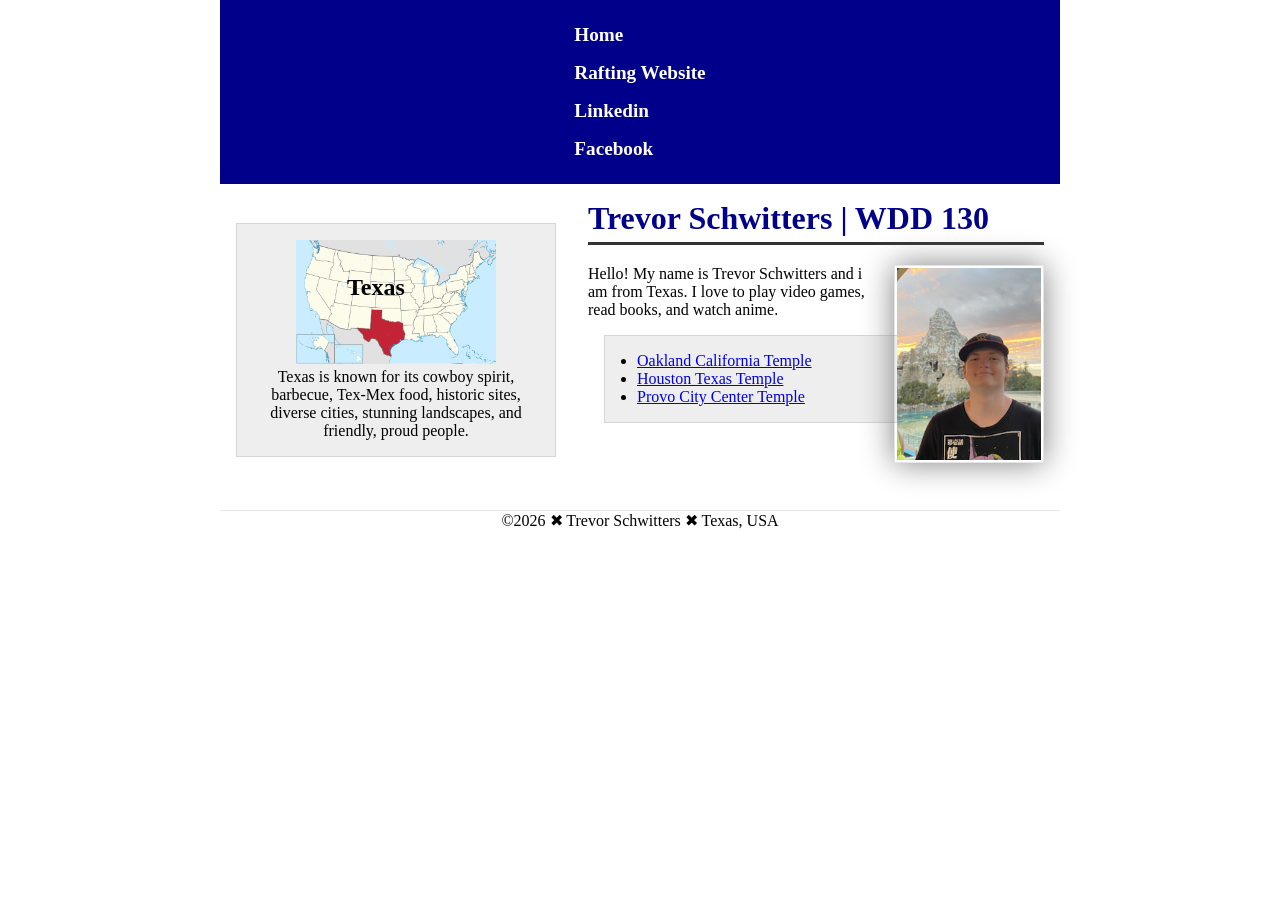
<file: index.html>
<!-- 5/20/2026 -->
<!DOCTYPE html>
<html lang="en">

<head>
    <meta charset="UTF-8">
    <meta name="viewport" content="width=device-width, initial-scale=1.0">
    <title>Trevor Schwitters | WDD 130</title>
    <meta name="description" content="Introduction, Trevor Schwitters, WDD 130: Web Fundamentals.">
    <meta name="author" content="Trevor Schwitters">
    <link rel="stylesheet" href="styles/styles.css">
</head>

<body>
    <header>
        <nav>
        <a href="#">Home</a>
        <a href="wwr/">Rafting Website</a>
        <a href="https://www.linkedin.com/in/trevor-schwitters-b3b1b43a8/">Linkedin</a>
        <a href="https://facebook.com">Facebook</a>
        </nav>
    </header>

    <div class="grid">
        <main>
            <h1>Trevor Schwitters | WDD 130</h1>
            <img src="images/profile.jpg" alt="Trevor Schwitters.">
            <p>Hello! My name is Trevor Schwitters and i am from Texas. I love to play video games, read
                books, and watch anime.</p>

            <ul class="box indent">
                <li><a href="https://www.churchofjesuschrist.org/temples/details/oakland-california-temple?lang=eng"
                      target="_blank">Oakland California Temple</a></li>
                <li><a href="https://www.churchofjesuschrist.org/temples/details/houston-texas-temple?lang=eng"
                      target="_blank">Houston Texas Temple</a></li>
                <li><a href="https://www.churchofjesuschrist.org/temples/details/provo-city-center-temple?lang=eng"
                      target="_blank">Provo City Center Temple</a></li>
            </ul>

        </main>

        <aside class="box">
            <h2>Texas</h2>
            <img src="images/texas_in_united_states.png" alt="texas highlighted on USA map">
            <p>Texas is known for its cowboy spirit, barbecue, Tex-Mex food, historic sites, diverse
                cities, stunning landscapes, and friendly, proud people.</p>
        </aside>
    </div>

    <footer>
        <p>©2026 ✖ Trevor Schwitters ✖ Texas, USA</p>
    </footer>
</body>

</html>
</file>
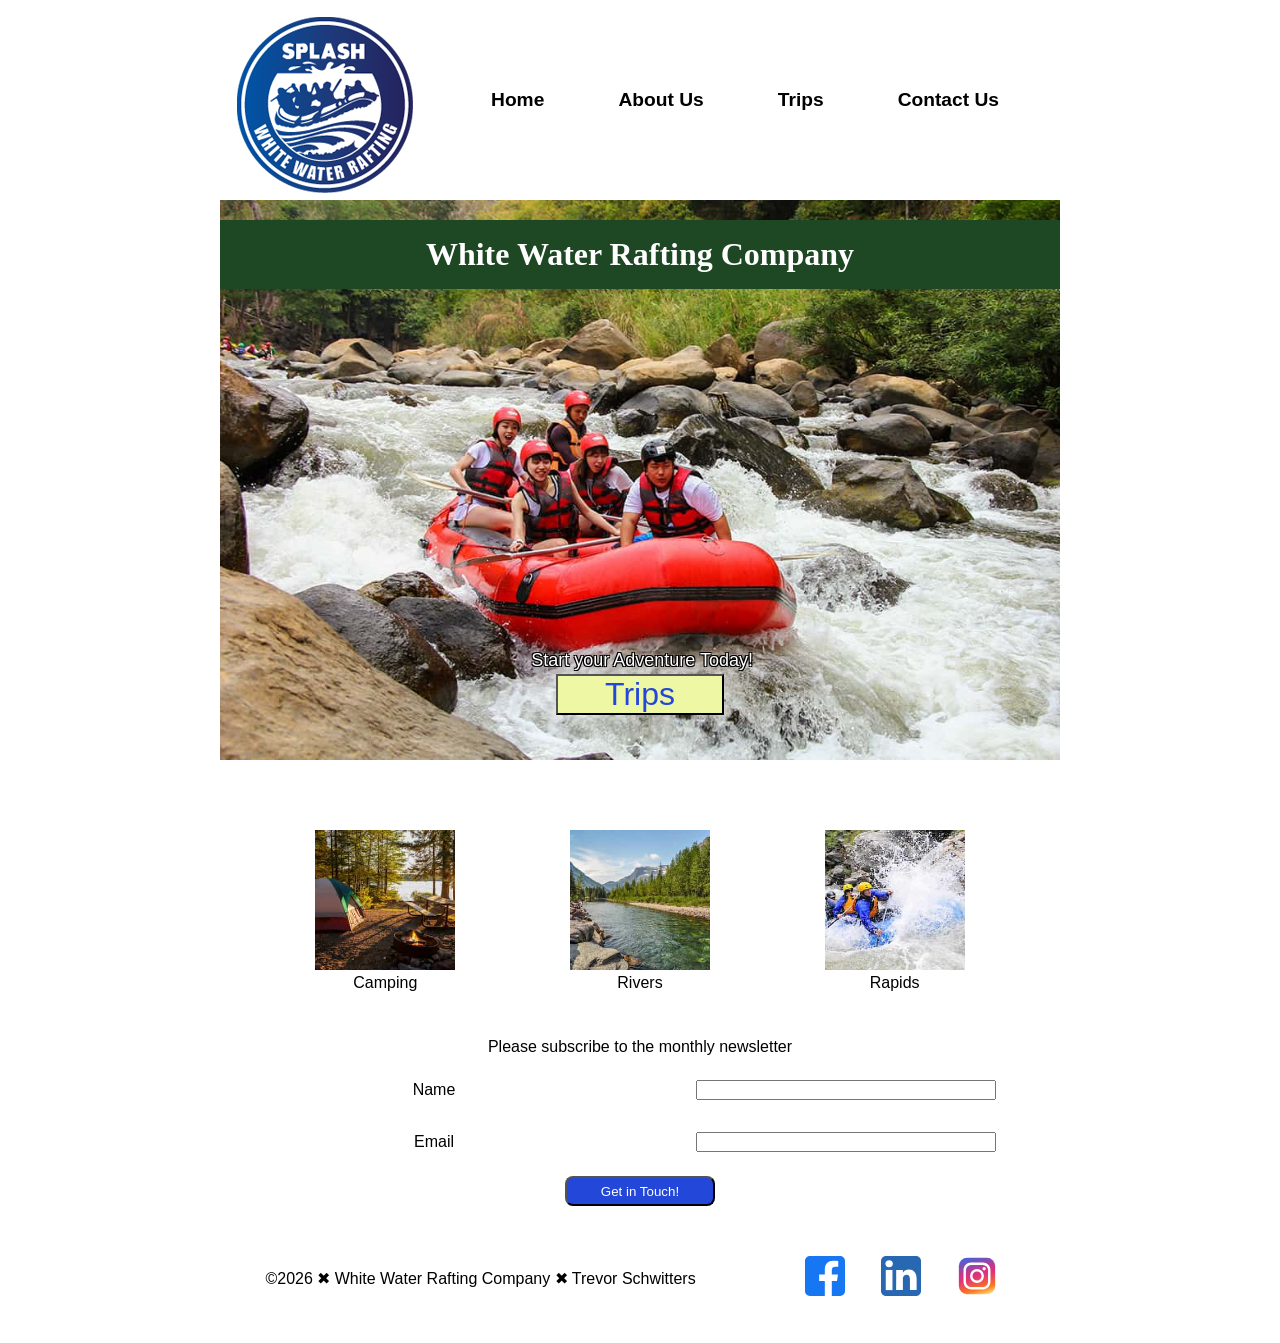
<file: wwr/index.html>
<!DOCTYPE html>
<html lang="en">

<head>
    <meta charset="UTF-8">
    <meta name="viewport" content="width=device-width, initial-scale=1.0">
    <title>White Water Rafting, index</title>
    <meta name="index"
      content="Main page for the White Water Rafting Company including a newsletter sign up and a call to action link with a link to the trips page.">
    <meta name="author" content="Trevor Schwitters">
    <link rel="stylesheet" href="styles/rafting.css">
</head>

<body>
    <header>
        <img src="images/wwr_logo.png" alt="White Water Rafting Company Logo">
        <nav>
            <a href="index.html">Home</a>
            <a href="about.html">About Us</a>
            <a href="trips.html">Trips</a>
            <a href="contact.html">Contact Us</a>
        </nav>
    </header>

    <main>
        <div class="hero">
            <img src="images/hero.jpg" alt="People Rafting">
            <h1>White Water Rafting Company</h1>
            <section class="hero-button">
                <p>Start your Adventure Today!</p>
                <a href="trips.html">
                <button>Trips</button>
                </a>
            </section>
        </div>
        <div>
            <section class="multi-image-3">
                <figure>
                    <img src="images/camp.jpg" alt="Campsite with tent and firepit">
                    <figcaption>Camping</figcaption>
                </figure>
                <figure>
                    <img src="images/river.jpg" alt="a scenic river">
                    <figcaption>Rivers</figcaption>
                </figure>
                <figure>
                    <img src="images/rapids.jpg" alt="people in raft getting splashed">
                    <figcaption>Rapids</figcaption>
                </figure>
            </section>
        </div>
        <form>
            <div class="form-item center">
                <label>Please subscribe to the monthly newsletter</label>
            </div>
            <div class="form-item single-input-index">
                <div><label for="name">Name</label></div>
                <div><input type="text" id="name" name="name"></div>
            </div>
            <div class="form-item single-input-index">
                <div><label for="email">Email</label></div>
                <div><input type="email" id="email" name="email"></div>
            </div>
            <div class="form-item submit">
                <button type="submit">Get in Touch!</button>
            </div>
        </form>
    </main>

    <footer>
        <p>©2026 ✖ White Water Rafting Company ✖ Trevor Schwitters</p>
        <nav class="socialmedia">
            <a href="https://facebook.com">
                <img src="images/facebook-square.svg" alt="Facebook Icon">
            </a>
            <a href="https://linkedin.com">
                <img src="images/linkedin-square.svg" alt="Linkedin Icon">
            </a>
            <a href="https://instagram.com">
                <img src="images/instagram-square.svg" alt="Instagram Icon">
            </a>
        </nav>
    </footer>
</body>

</html>
</file>
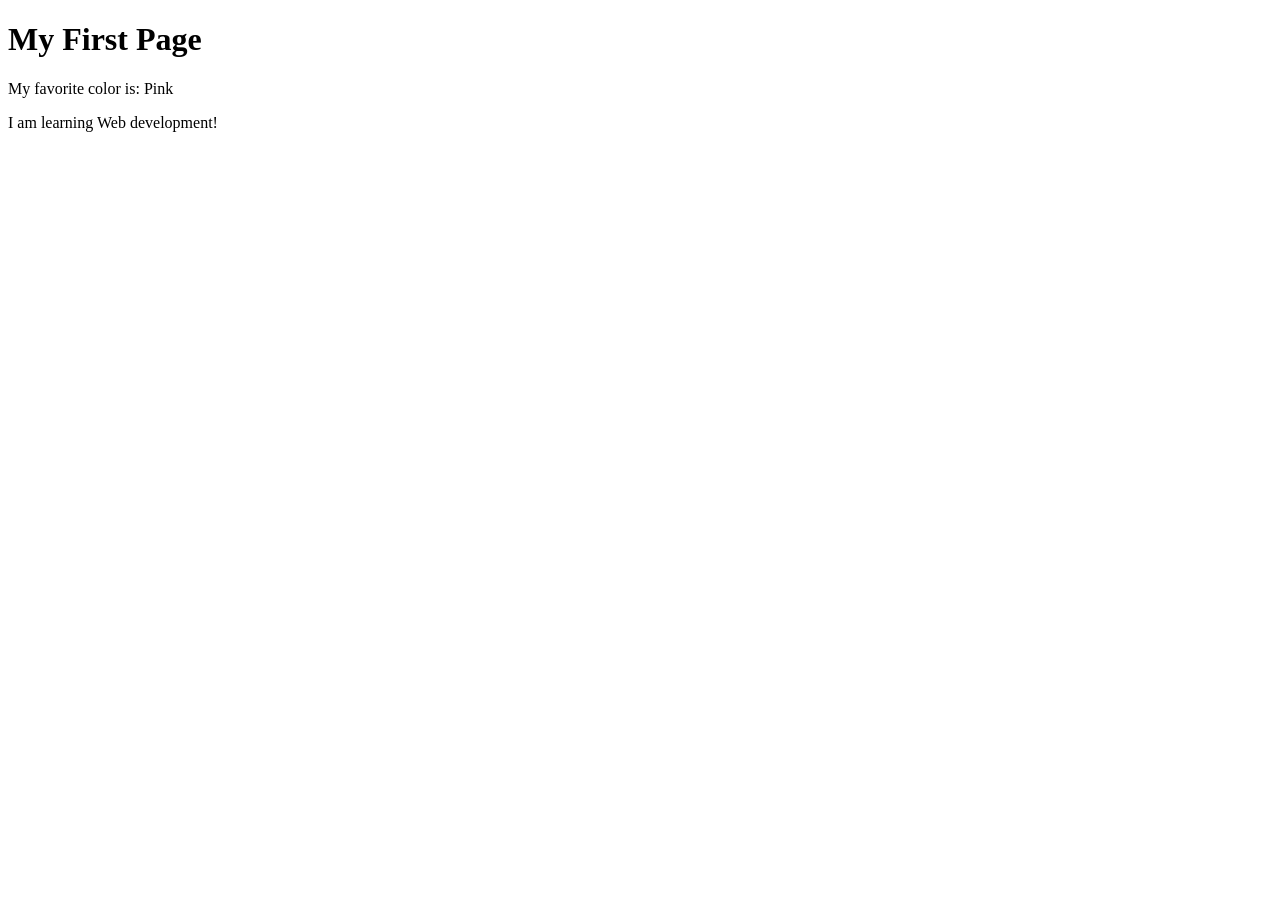
<file: week01/first-page.html>
<!DOCTYPE html>
<html lang="en">

<head>
    <meta charset="UTF-8">
    <meta name="viewport" content="width=device-width, initial-scale=1.0">
    <title>My First Page</title>
</head>

<body>
    <h1>My First Page</h1>
    <p>My favorite color is: Pink</p>
    <p>I am learning Web development!</p>
</body>

</html>
</file>
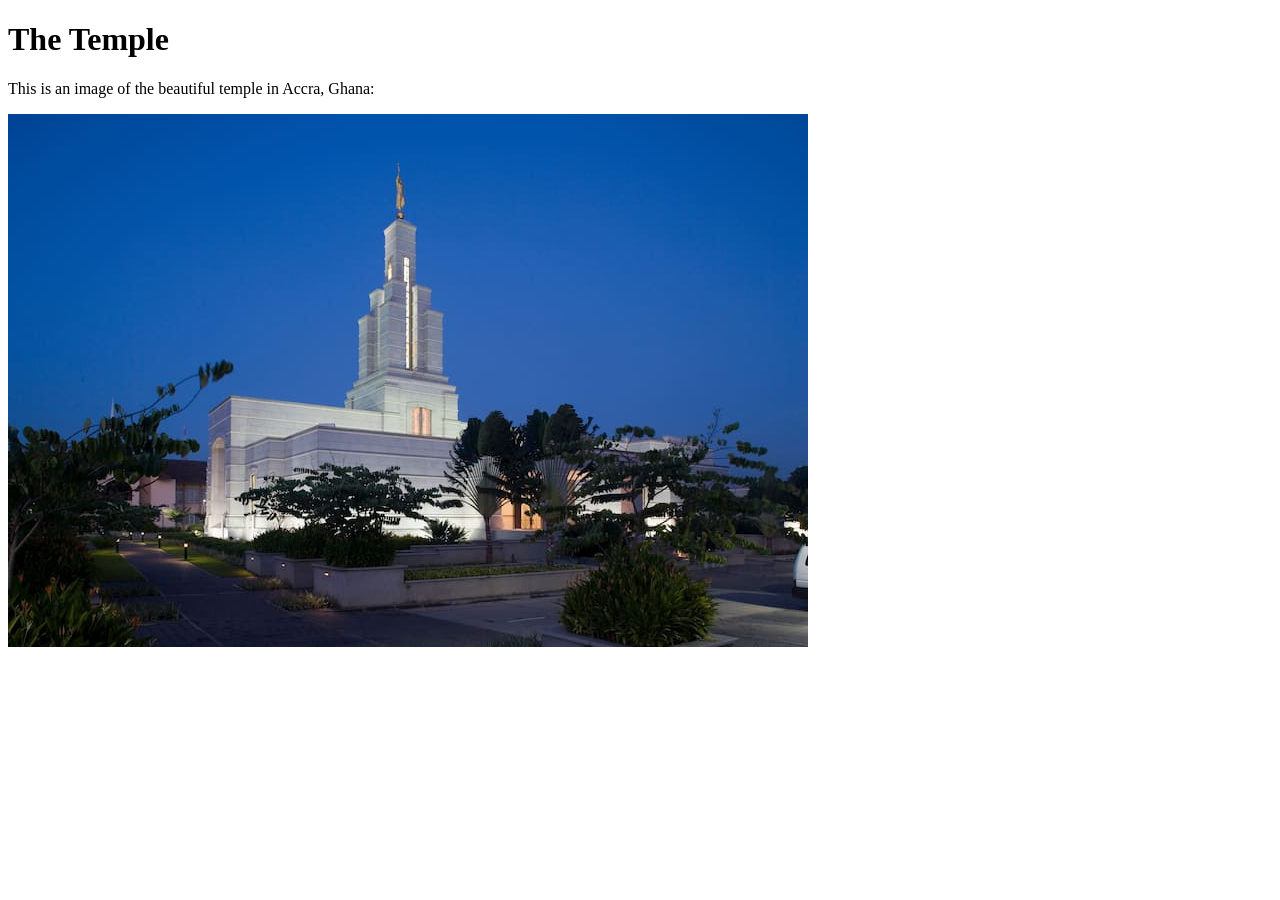
<file: week01/images-solution.html>
<!DOCTYPE html>
<html lang="en">
<head>
    <meta charset="UTF-8">
    <meta name="viewport" content="width=device-width, initial-scale=1.0">
    <title>Temple Image</title>
</head>
<body>
    <h1>The Temple</h1>
    <p>This is an image of the beautiful temple in Accra, Ghana:</p>
    <img src="images/temple-small.jpg" alt="The Accra Ghana Temple">
    
</body>
</html>
</file>
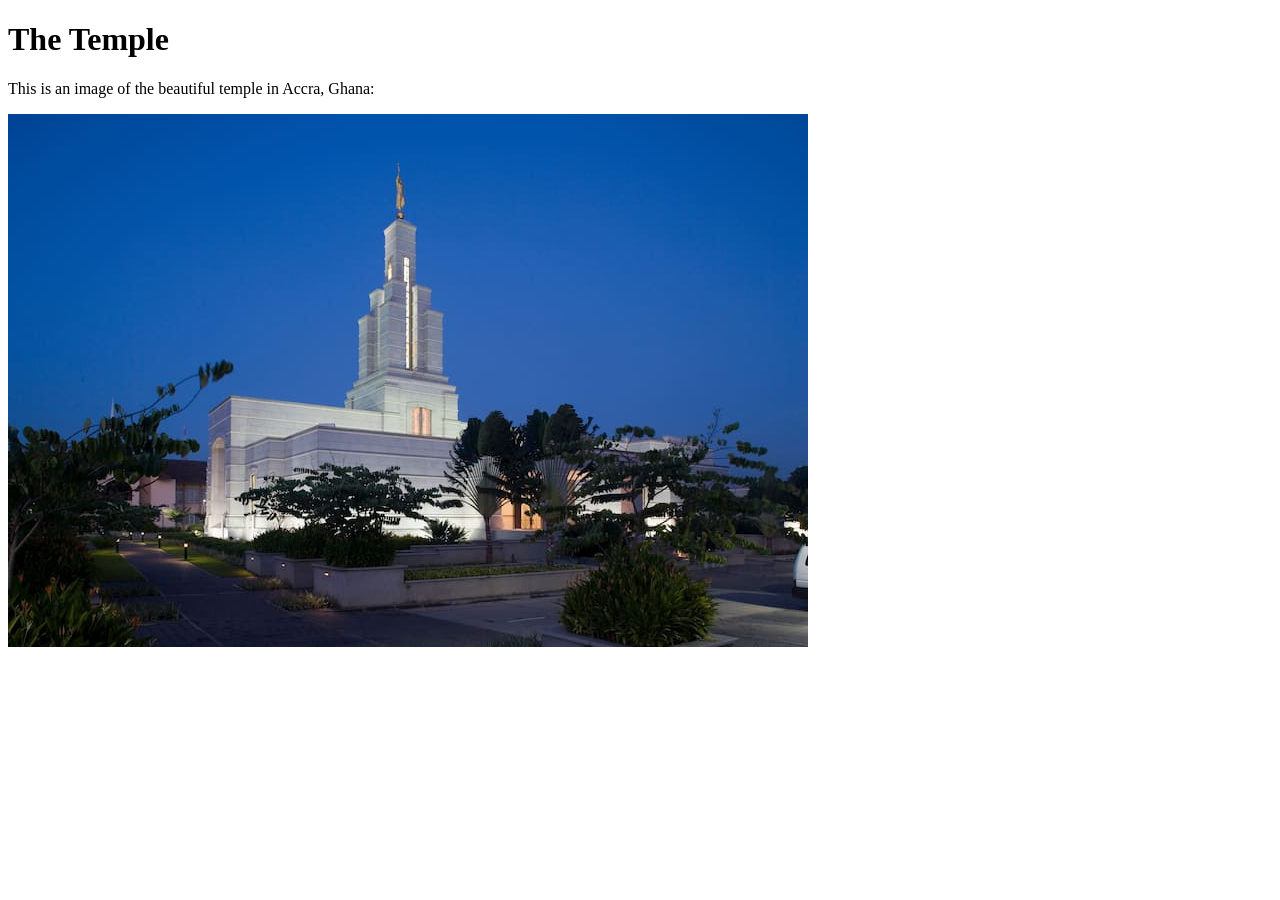
<file: week01/images.html>
<!DOCTYPE html>
<html lang="en">

<head>
    <meta charset="UTF-8">
    <meta name="viewport" content="width=device-width, initial-scale=1.0">
    <title>Temple Image</title>
</head>

<body>
    <h1>The Temple</h1>
    <p>This is an image of the beautiful temple in Accra, Ghana:</p>
    <img src="images/temple-small.jpg" alt="The Accra Ghana Temple">

</body>

</html>
</file>
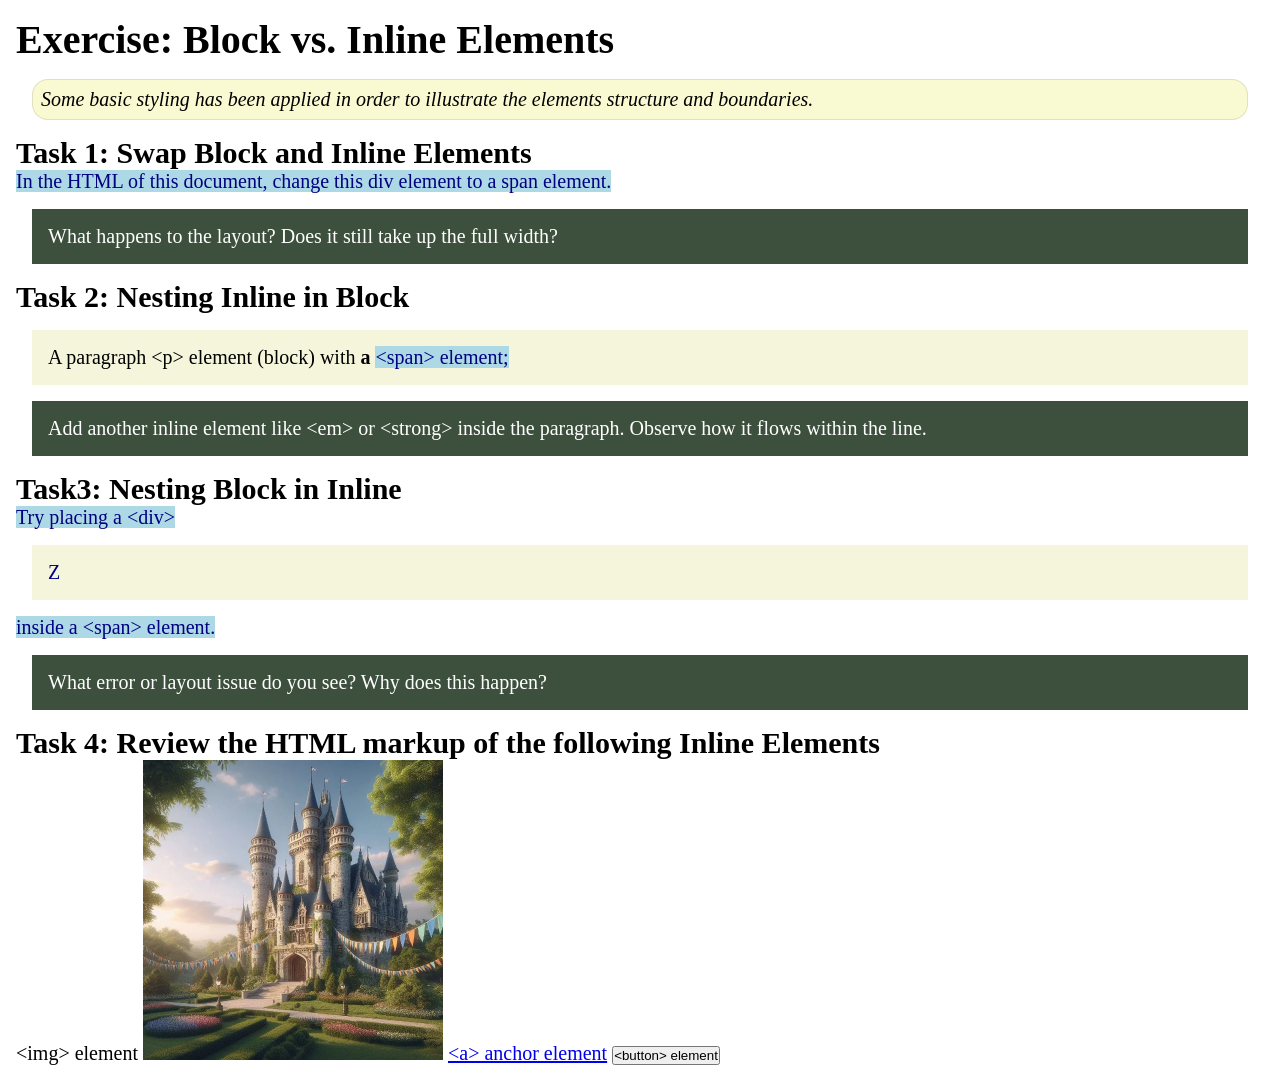
<file: week02/block-vs-inline.html>
<!DOCTYPE html>
<html lang="en">

<head>
    <meta charset="UTF-8">
    <meta name="viewport" content="width=device-width, initial-scale=1.0">
    <title>Exercise: Block vs. Inline Elements</title>
    <link rel="stylesheet" href="styles/block-vs-inline.css">
</head>

<body>
    <main>
        <h1>Exercise: Block vs. Inline Elements</h1>
        <p class="note">Some basic styling has been applied in order to illustrate the elements structure and
            boundaries.</p>

        <h2>Task 1: Swap Block and Inline Elements</h2>
        <span>In the HTML of this document, change this div element to a span element.</span>

        <p class="question">What happens to the layout? Does it still take up the full width?</p>

        <h2>Task 2: Nesting Inline in Block</h2>
        <p>A paragraph &lt;p&gt; element (block) with <strong>a</strong> <span>&lt;span&gt; element;</span></p>
        <p class="question">Add another inline element like &lt;em&gt; or &lt;strong&gt; inside the paragraph. Observe
            how it flows within the line.</p>

        <h2>Task3: Nesting Block in Inline</h2>
        <span>Try placing a &lt;div&gt; <div>Z</div> inside a &lt;span&gt; element.</span>
            <p class="question">What error or layout issue do you see? Why does this happen?</p>


            <h2>Task 4: Review the HTML markup of the following Inline Elements</h2>
        &lt;img&gt; element
        <img src="images/castle.webp" alt="placeholder image (images are inline)" width="300" height="300">
        <a href="https://churchofjesuschrist.org">&lt;a&gt; anchor element</a>
        <button type="button">&lt;button&gt; element</button>
    </main>
</body>

</html>
</file>
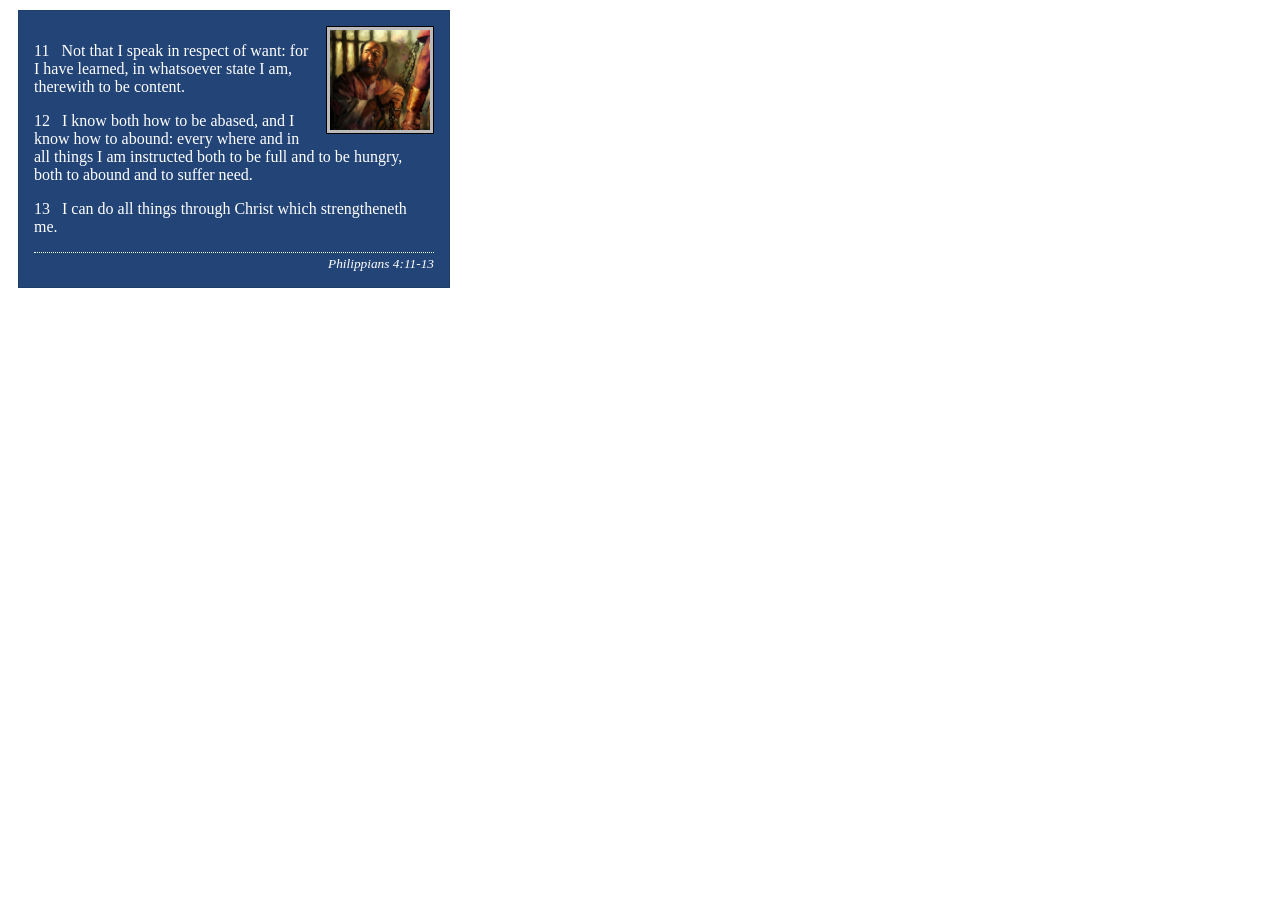
<file: week02/box-model-solution.html>
<!DOCTYPE html>
<html lang="en">
<head>
    <meta charset="UTF-8">
    <meta name="viewport" content="width=device-width, initial-scale=1.0">
    <title>Box Model Activity</title>
    <link rel="stylesheet" href="styles/box-model-solution.css">
</head>
<body>
    <main>
        <div class="callout">
            <img src="images/apostle-paul-imprisoned.webp" alt="Paul the Apostle - Imprisoned in Rome" width="200" height="200">
            <blockquote>
                <p>11 &nbsp; Not that I speak in respect of want: for I have learned, in whatsoever state I am, therewith to be content.</p>
                <p>12 &nbsp; I know both how to be abased, and I know how to abound: every where and in all things I am instructed both to be full and to be hungry, both to abound and to suffer need.</p>
                <p>13 &nbsp; I can do all things through Christ which strengtheneth me.</p>
            </blockquote>
            <cite>Philippians 4:11-13</cite>
        </div>
    </main>
</body>
</html>
</file>
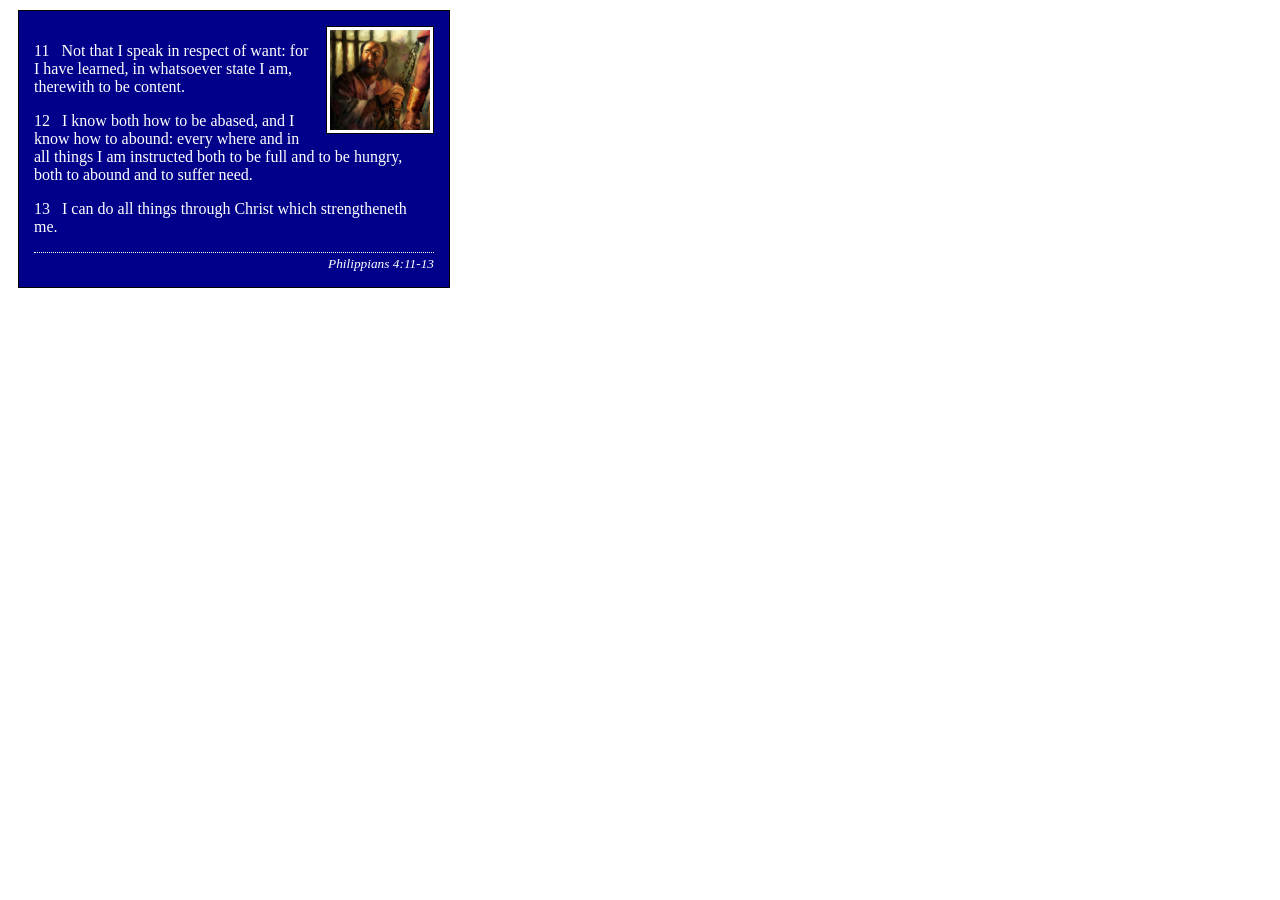
<file: week02/box-model.html>
<!DOCTYPE html>
<html lang="en">
<head>
    <meta charset="UTF-8">
    <meta name="viewport" content="width=device-width, initial-scale=1.0">
    <title>Box Model Activity</title>
    <link rel="stylesheet" href="styles/box-model.css">
</head>
<body>
    <main>
        <div class="callout">
            <img src="images/apostle-paul-imprisoned.webp" alt="Paul the Apostle - Imprisoned in Rome" width="200" height="200">
            <blockquote>
                <p>11 &nbsp; Not that I speak in respect of want: for I have learned, in whatsoever state I am, therewith to be content.</p>
                <p>12 &nbsp; I know both how to be abased, and I know how to abound: every where and in all things I am instructed both to be full and to be hungry, both to abound and to suffer need.</p>
                <p>13 &nbsp; I can do all things through Christ which strengtheneth me.</p>
            </blockquote>
            <cite>Philippians 4:11-13</cite>
        </div>
    </main>
</body>
</html>
</file>
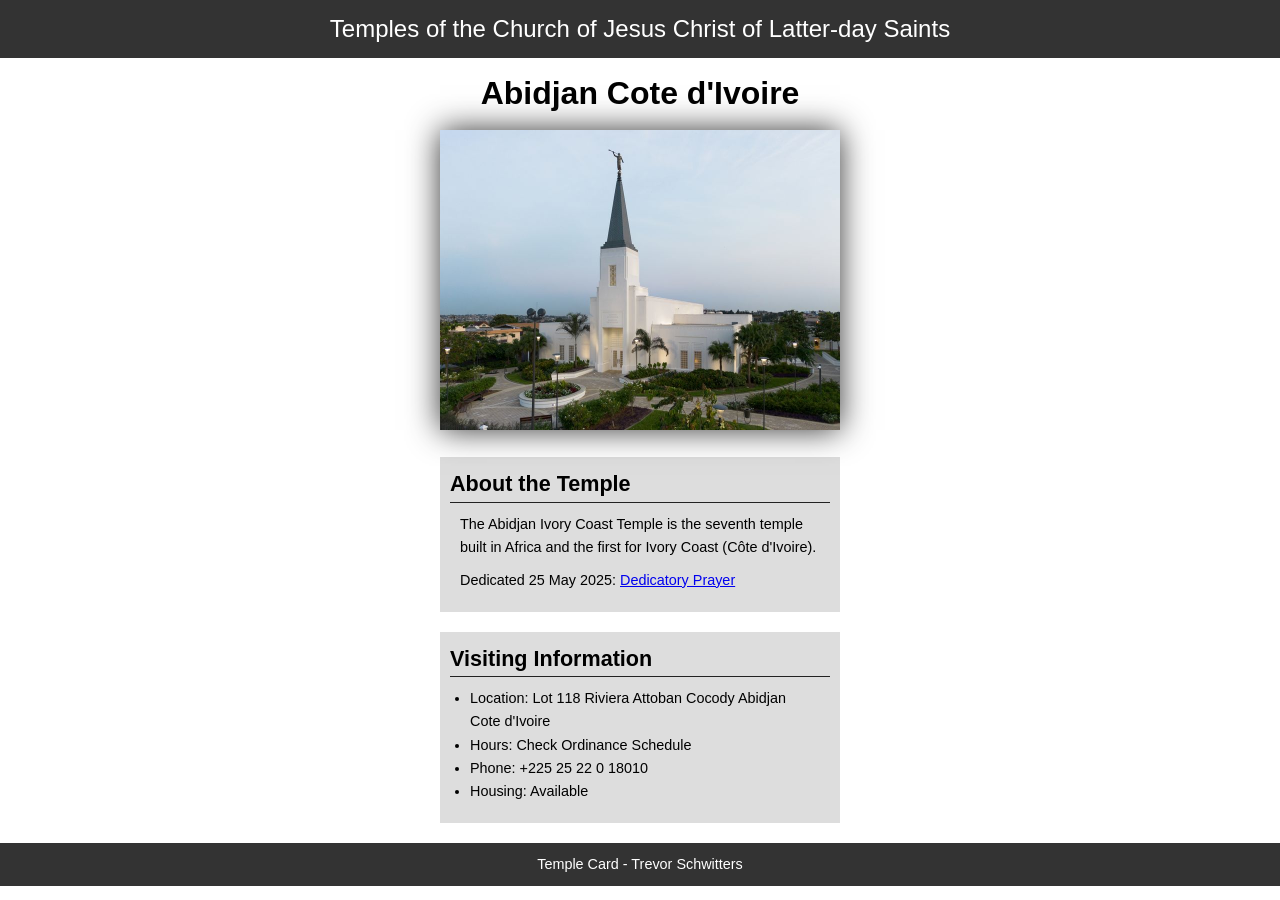
<file: week02/temple.html>
<!DOCTYPE html>
<html lang="en">

<head>
    <meta charset="UTF-8">
    <meta name="viewport" content="width=device-width, initial-scale=1.0">
    <title>Temple Card - Abidjan Cote d'Ivoire</title>
    <link rel="stylesheet" href="styles/temple.css">
</head>

<body>
    <header>
        <p>Temples of the Church of Jesus Christ of Latter-day Saints</p>
    </header>
    <main>
        <h1>Abidjan Cote d'Ivoire</h1>
        <picture>
            <img src="images/abidjan-ivory-coast.jpeg" alt="Abidjan Cote d'Ivoire Temple">
        </picture>
        <section>
            <h2>About the Temple</h2>
            <p>The Abidjan Ivory Coast Temple is the seventh temple built in Africa and the first for Ivory Coast (Côte
                d'Ivoire).</p>
            <p>Dedicated 25 May 2025: <a
                    href="https://www.churchofjesuschrist.org/temples/dedicatory-prayer/abidjan-ivory-coast-temple/2025-05-25?lang=eng"
                    target="_blank" rel="noopener noreferrer">Dedicatory Prayer</a></p>
        </section>
        <section>
            <h2>Visiting Information</h2>
            <ul>
                <li>Location: Lot 118 Riviera Attoban Cocody Abidjan Cote d'Ivoire</li>
                <li>Hours: Check Ordinance Schedule</li>
                <li>Phone: +225 25 22 0 18010</li>
                <li>Housing: Available</li>
            </ul>
        </section>
    </main>
    <footer>
        <p>Temple Card - Trevor Schwitters</p>
    </footer>
</body>

</html>
</file>
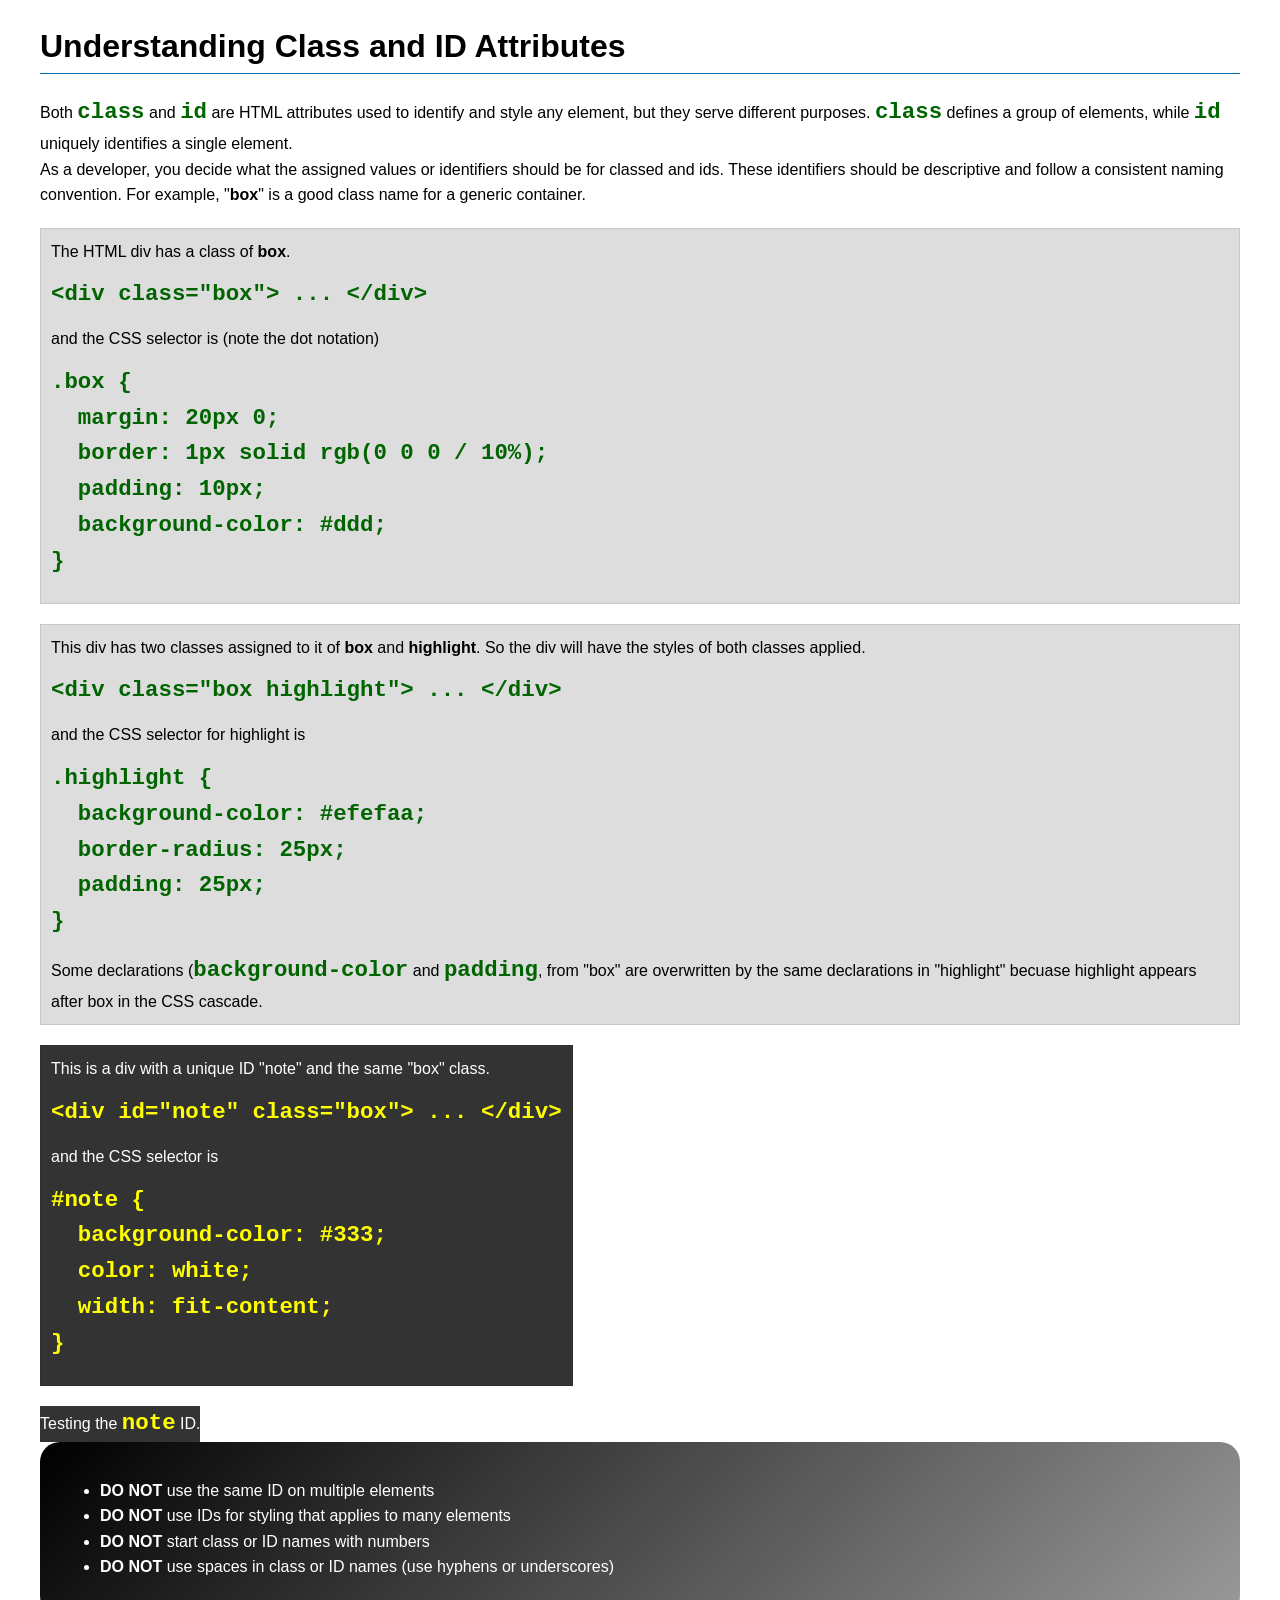
<file: week03/class-and-id.html>
<!DOCTYPE html>
<html lang="en">

<head>
    <meta charset="UTF-8">
    <meta name="viewport" content="width=device-width, initial-scale=1.0">
    <title>Class vs ID Attributes</title>
    <link rel="stylesheet" href="styles/class-and-id.css">
</head>

<body>
    <h1>Understanding Class and ID Attributes</h1>
    <p>Both <code>class</code> and <code>id</code> are HTML attributes used to identify and style
        any element, but they
        serve different purposes. <code>class</code> defines a group of elements, while
        <code>id</code> uniquely
        identifies a single element.
    </p>
    <p>As a developer, you decide what the assigned values or identifiers should be for classed and
        ids. These
        identifiers should be
        descriptive and follow a consistent naming convention. For example, "<strong>box</strong>"
        is a good class name
        for a generic container.</p>
    <div class="box">
        <p>The HTML div has a class of <strong>box</strong>.</p>
        <pre><code class="html">&lt;div class="box"&gt; ... &lt;/div&gt;</code></pre>
        and the CSS selector is (note the dot notation)
        <pre><code class="css">.box {
  margin: 20px 0;
  border: 1px solid rgb(0 0 0 / 10%);
  padding: 10px;
  background-color: #ddd; 
}</code></pre>
    </div>

    <div class="box">
        <p>This div has two classes assigned to it of <strong>box</strong> and
            <strong>highlight</strong>. So the div
            will have the styles of both classes applied.
        </p>
        <pre><code class="html">&lt;div class="box highlight"&gt; ... &lt;/div&gt;</code></pre>
        and the CSS selector for highlight is
        <pre><code class="css">.highlight {
  background-color: #efefaa;
  border-radius: 25px;
  padding: 25px;
}</code></pre>
        <p>Some declarations (<code>background-color</code> and <code>padding</code>, from "box" are
            overwritten by the same declarations in "highlight" becuase highlight appears after box
            in
            the CSS cascade.</p>
    </div>

    <div id="note" class="box">
        <p>This is a div with a unique ID "note" and the same "box" class.</p>
        <pre><code class="html">&lt;div id="note" class="box"&gt; ... &lt;/div&gt;</code></pre>
        and the CSS selector is
        <pre><code class="css">#note {
  background-color: #333;
  color: white;
  width: fit-content;
}</code></pre>
    </div>

    <div id="note">
        <p>Testing the <code>note</code> ID.</p>
    </div>

    <section id="best-practice">
        <ul>
            <li><strong>DO NOT</strong> use the same ID on multiple elements</li>
            <li><strong>DO NOT</strong> use IDs for styling that applies to many elements</li>
            <li><strong>DO NOT</strong> start class or ID names with numbers</li>
            <li><strong>DO NOT</strong> use spaces in class or ID names (use hyphens or underscores)
            </li>
        </ul>
    </section>


</body>

</html>
</file>
<file: styles/styles.css>
:root {
    --border: 1px solid rgba(0, 0, 0, .1);
}

* {
    margin: 0;
    padding: 0;
    box-sizing: border-box;
}

header {
    background-color: darkblue;
    padding: 1rem;
    display: flex;
    justify-content: space-evenly;
    align-items: center;
}

header a {
    display: block;
    padding: 0.5rem;
    text-decoration: none;
    font-size: 1.2rem;
    font-weight: 700;
    color: #fff;
}

header, .grid, footer {
  max-width: 840px;
  margin: 0 auto;
}

.grid {
  display: grid;
  align-items: center;
}

main {
  grid-column: 2/3;
  margin: 1rem;
}

h1 {
    color: darkblue;
    border-bottom: 3px solid #333;
    padding-bottom: 5px;
    margin-bottom: 20px; 
}

main img {
    width: 150px;
    height: auto;
    border: var(--border);
    padding: 2px;
    box-shadow: 0 0 30px gray;
    float: right;
    margin: 0 0 1rem 1rem;
}

aside img {
    width: 200px;
    height: auto;
}

aside {
    width: 20rem;
    text-align: center;
    position: relative;
    grid-column: 1/2;
    grid-row: 1/2;
}

aside h2 {
    position: absolute;
    top: 50px;
    left: 110px;
}

footer {
    margin-top: 15px;
    border-top: var(--border);
    text-align: center;
}

/* class selectors */
.box {
    margin: 1rem;
    border: var(--border);
    padding: 1rem;
    background-color: #eee;
    color: #000;
}

.indent {
    padding-left: 2rem;
}
</file>
<file: wwr/styles/rafting.css>
:root {
    --primary-color: #2347d8;
    --secondary-color: #eef7a4;
    --accent1-color: #1e4723;
    --accent2-color: black;
    --heading-font: "Times New Roman", "Georgia", serif;
    --body-font: Arial, Helvetica, sans-serif;
}

* {
    margin: 0;
    padding: 0;
    box-sizing: border-box;
}

header {
    display: grid;
    align-items: center;
    grid-template-columns: 1fr 3fr;
}

nav {
    display: flex;
    flex-wrap: wrap;
    justify-content: space-around;
    align-items: center;
}

nav a {
    display: block;
    padding: 0.5rem;
    text-decoration: none;
    font-size: 1.2rem;
    font-weight: 700;
    color: var(--accent2-color);
}

body {
    font-family: var(--body-font);
    color: var(--accent2-color)
}

h2 {
    text-align: center;
}

.split-image {
    display: grid;
    align-items: center;
    grid-template-columns: 1fr 1fr 1fr;
    margin: 30px;
}

.split-image h2 {
    grid-column: span 3;
    margin: 5px;
}

.multi-image {
    display: grid;
    place-items: center;
    grid-template-columns: repeat(5, 1fr);
    margin: 30px;

}

.multi-image h2,
.multi-image-3 h2 {
    grid-column: span 5;
    margin: 5px;
}

.multi-image img,
.multi-image-3 img {
    width: 140px;
}

.multi-image-3 {
    display: grid;
    place-items: center;
    grid-template-columns: repeat(3, 1fr);
    margin: 30px;
}

figcaption {
    text-align: center;
}

header,
main,
footer {
    width: 840px;
    margin: 0 auto;
}

h1,
h2 {
    font-family: var(--heading-font);
    color: var(--primary-color);
}

nav,
p,
section,
article {
    margin: 16px;
    padding: 8px;
}

.hero h1 {
    position: absolute;
    top: 20px;
    width: 100%;
    padding: 16px;
    text-align: center;
    background-color: var(--accent1-color);
    color: #fff;
}

.hero article {
    position: absolute;
    top: 75%;
    right: 25px;
    width: 90%;
    padding: 16px;
    text-align: left;
    background-color: var(--secondary-color);
    color: var(--accent2-color);
}

.hero article img {
    float: right;
    width: 90px;
}

.hero {
    position: relative;
}

.hero img {
    display: block;
    width: 100%;
    height: auto;
}

.hero-button p{
    position:  absolute;
    display: block;
    top: 72%;
    right: 32%;
    width: 30%;
    text-shadow:   
        -1px -1px 0 #000,
        1px -1px 0 #000,
        -1px 1px 0 #000,
        1px 1px 0 #000;
    font-size: 18px;
    color: #fff;
}

.hero-button button{
    position: absolute;
    display: block;
    top: 80%;
    right: 40%;
    width: 20%;
    color: var(--primary-color);
    background-color: var(--secondary-color);
    font-size: 2rem    
}

form {
    display: grid;
}

form div {
    padding: 8px;
    text-align: left;
}

form button {
    background-color: var(--primary-color);
    color: #fff;
    margin: 0 auto;
    display: block;
    border-radius: .5rem;
    width: 150px;
    height: 30px;
}

footer {
    display: flex;
    flex-wrap: wrap;
    justify-content: space-around;
    align-items: center;
}

.socialmedia a {
    text-decoration: none;
}

.socialmedia img {
    width: 40px;
    margin: 10px;
}

.contact {
    display: grid;
    grid-template-columns: 1fr 1fr;
    text-align: center;
}

.info {
    grid-column: span 2;
}

.map {
    width: 400px;
}

.radio {
    display: grid;
    grid-template-columns: .5fr 2fr;
    text-align: left;

}

.radio p {
    text-align: left;
    align-self: center;
}

.textbox textarea {
    width: 350px;
    height: 50px;
}

.textbox label {
    display: block;
    text-align: left;
}

.single-input {
    display: grid;
    grid-template-columns: .5fr 2fr;
}

.single-input input, .single-input-index input{
    width: 300px;
    height: 20px;
}

.single-input-index {
    display: grid;
    grid-template-columns: 1fr 1fr;
    text-align: right;
    place-items: center;
}

.center{
    text-align: center;
}

.trips-button{
    display: grid;
    grid-template-columns: 1fr 1fr;
    place-items: center;
    font-size: 25px;
    padding: 16px;
}

.trips-button button{
    width: 200px;
    height: 50px;
    font-size: 25px;
}

.trips-locations{
    display: grid;
    grid-template-columns: 2fr .5fr;
}

.trips-locations h3{
    grid-column: span 2;
    text-align: center;
    padding: 16px;
}

.trip-info{
    display: grid;
    grid-template-columns: repeat(4, 1fr);
    place-items: center;
    border: 1px solid black;
}
</file>
<file: week02/styles/block-vs-inline.css>
* {
    margin: 0;
    padding: 0;
}

body {
    font-size: 20px;
    margin: 1rem;
}

p,
div {
    background-color: beige;
    margin: 1rem;
    padding: 1rem;
}

span {
    color: navy;
    background-color: lightblue;
}

code {
    margin: 0;
    padding: 0;
    color: green;
    font-size: 1.2rem;
}

.note {
    font-style: italic;
    background-color: lightgoldenrodyellow;
    border-radius: 1rem;
    border: 1px solid rgb(0 0 0 / 10%);
    margin: 1rem;
    padding: .5rem;
}

.question {
    background-color: #3d503d;
    color: #fff;
}
</file>
<file: week02/styles/box-model-solution.css>
.callout {
    max-width: 400px;
    margin: 10px;
    border: 1px solid rgba(0, 0, 0, .1);
    padding: 15px;
    background-color: #247;
    color: #fff;
}

.callout img {
    float: right;
    margin: 0 0 10px 15px;
    border: 1px solid #000;
    padding: 3px;
    background-color: #bbb;
    width: 100px;
    height: auto;

}

blockquote {
    margin: 0;
}

cite {
    display: block;
    border-top: 1px dotted #fff;
    padding-top: 3px;
    text-align: right;
    font-size: smaller;
}
</file>
<file: week02/styles/box-model.css>
.callout {
	max-width: 400px;
    margin: 10px;
    border: 1px solid black;
    padding: 15px;
    background-color: darkblue;
    color: white;
}

.callout img {
	float: right;
    margin: 0 0 10px 15px;
    border: 1px solid black;
    padding: 3px;
    background-color: white;
    width: 100px;
    height: auto;
}

blockquote {
	margin: 0;
}

cite {
	display: block;
    border-top: 1px dotted white;
    padding-top: 3px;
    text-align: right;
    font-size: smaller;
}
</file>
<file: week02/styles/temple.css>
*{
    margin: 0;
    padding: 0;
}

body{
    font-family: Arial, sans-serif;
    line-height: 1.6;
}

header, footer {
    background-color: #333;
    color: #fff;
    padding: 10px;
    text-align: center;
    font-size: 1.5rem;
}

main{
    width: 400px;
    margin: 0 auto;
}

h1{
    margin: 10px;
    text-align: center;
}

h2{
    border-bottom: 1px solid #222;
}

img{
    width: 100%;
    height: auto;
    box-shadow: 0 0 30px #333;
}

section {
    margin: 20px 0;
    border: 1px solid rgb(0, 0, 0 / 10%);
    padding: 10px;
    background-color: #ddd;
    font-size: .9rem;
}

section p {
    margin: 10px;
}

ul {
    margin: 10px 20px;
}

footer{
    font-size: .9rem;
}
</file>
<file: week03/styles/class-and-id.css>
body {
    font-family: Arial, sans-serif;
    line-height: 1.6;
    margin: 0;
    padding: 0 40px;
}

h1 {
    border-bottom: 1px solid rgb(0 110 182);
    padding-bottom: 0;
}



p {
    margin: 0;
}

code {
    color: darkgreen;
    font-weight: 700;
    font-size: 1.4rem;
}

/* Class examples - can be reused */

.box {
    margin: 20px 0;
    border: 1px solid rgb(0 0 0 / 10%);
    padding: 10px;
    background-color: #ddd; /* this is shorthand for #dddddd */
}

.highlight {
    background-color: #efefaa;
    border-radius: 25px;
    padding: 25px;
}

/* ID examples - should be unique */

#note {
    background-color: #333;
    color: white;
    width: fit-content;
}

#note code {
    color: yellow;
}

#best-practice {
    background: linear-gradient(135deg, #000 0%, #999 100%);
    color: white;
    border-radius: 20px;
    padding: 20px
}
</file>
